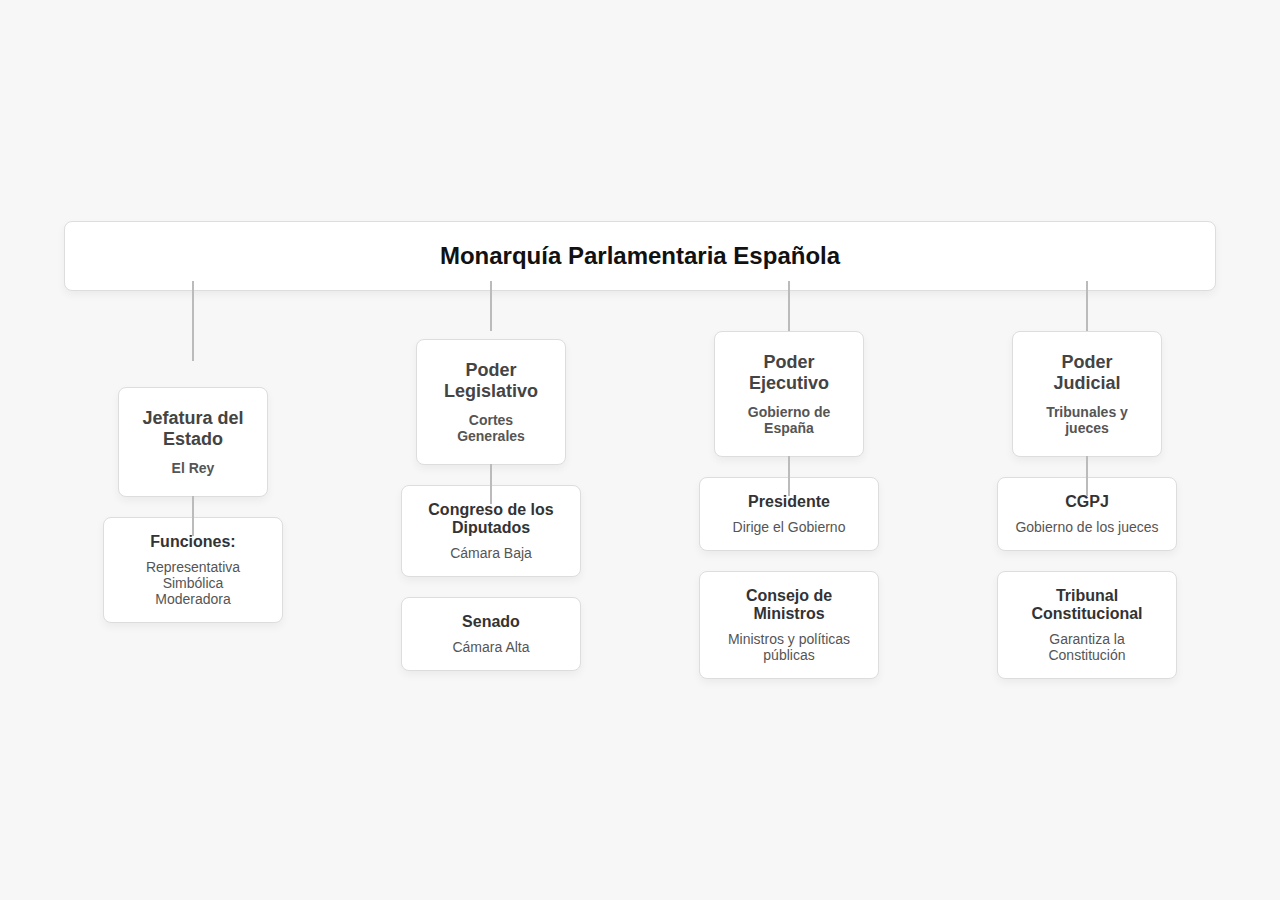
<file: web/estructura_estado/index.html>
<!DOCTYPE html>
<html lang="es">
<head>
    <meta charset="UTF-8">
    <meta name="viewport" content="width=device-width, initial-scale=1.0">
    <title>Mapa Conceptual Minimalista</title>
    <link rel="stylesheet" href="styles.css">
</head>
<body>
    <div class="container">
        <div class="main-node">
            <h1>Monarquía Parlamentaria Española</h1>
        </div>

        <div class="branch branch-1">
            <div class="node">
                <h2>Jefatura del Estado</h2>
                <p>El Rey</p>
            </div>
            <div class="sub-node">
                <h3>Funciones:</h3>
                <ul>
                    <li>Representativa</li>
                    <li>Simbólica</li>
                    <li>Moderadora</li>
                </ul>
            </div>
        </div>

        <div class="branch branch-2">
            <div class="node">
                <h2>Poder Legislativo</h2>
                <p>Cortes Generales</p>
            </div>
            <div class="sub-node">
                <h3>Congreso de los Diputados</h3>
                <p>Cámara Baja</p>
            </div>
            <div class="sub-node">
                <h3>Senado</h3>
                <p>Cámara Alta</p>
            </div>
        </div>

        <div class="branch branch-3">
            <div class="node">
                <h2>Poder Ejecutivo</h2>
                <p>Gobierno de España</p>
            </div>
            <div class="sub-node">
                <h3>Presidente</h3>
                <p>Dirige el Gobierno</p>
            </div>
            <div class="sub-node">
                <h3>Consejo de Ministros</h3>
                <p>Ministros y políticas públicas</p>
            </div>
        </div>

        <div class="branch branch-4">
            <div class="node">
                <h2>Poder Judicial</h2>
                <p>Tribunales y jueces</p>
            </div>
            <div class="sub-node">
                <h3>CGPJ</h3>
                <p>Gobierno de los jueces</p>
            </div>
            <div class="sub-node">
                <h3>Tribunal Constitucional</h3>
                <p>Garantiza la Constitución</p>
            </div>
        </div>
    </div>
</body>
</html>
</file>
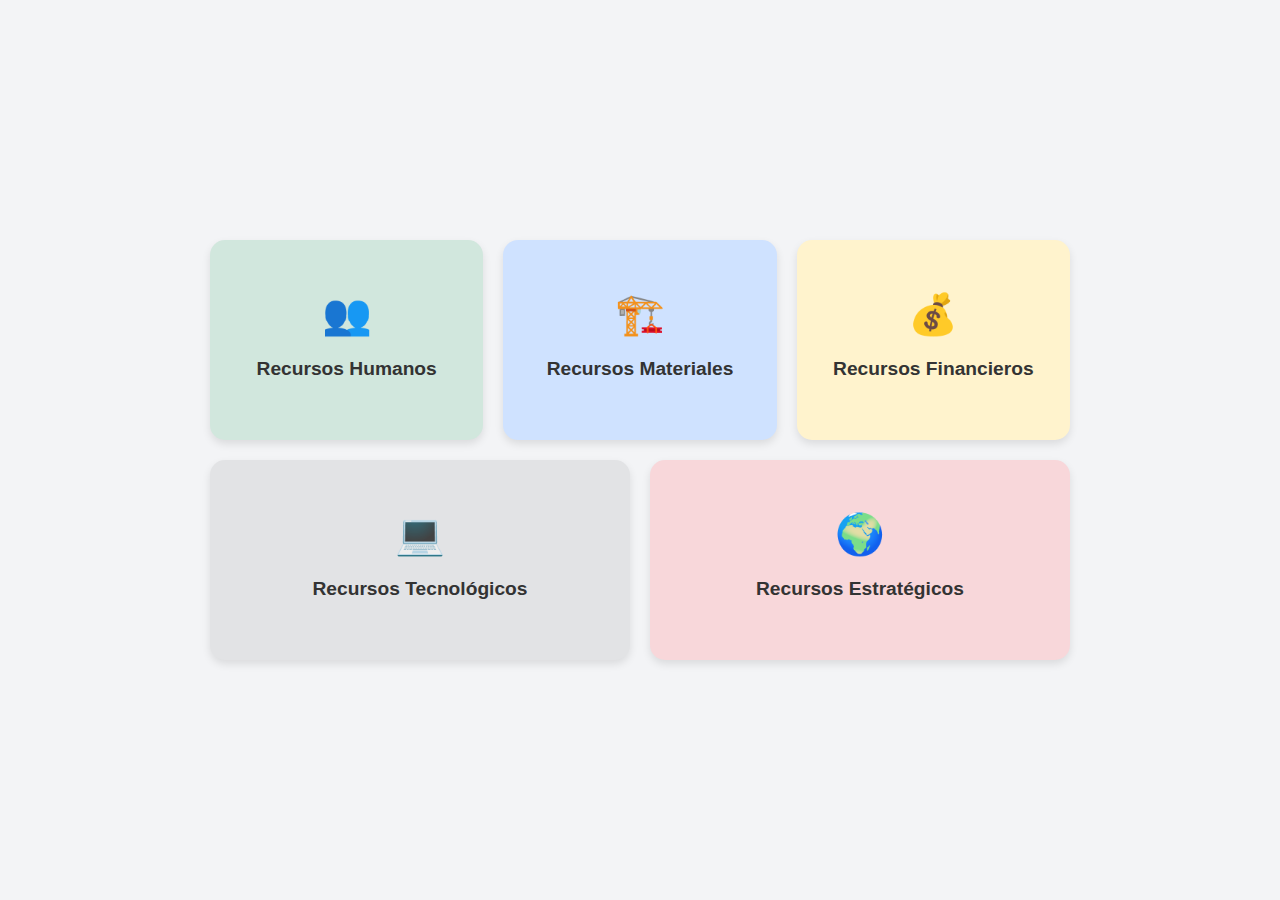
<file: web/recursos_estado/index5.html>
<!DOCTYPE html>
<html lang="es">
<head>
    <meta charset="UTF-8">
    <meta name="viewport" content="width=device-width, initial-scale=1.0">
    <title>Dashboard: Recursos del Estado</title>
    <style>
        * {
            box-sizing: border-box;
            margin: 0;
            padding: 0;
        }

        body {
            font-family: Arial, sans-serif;
            background-color: #f3f4f6;
            display: flex;
            justify-content: center;
            align-items: center;
            min-height: 100vh;
        }

        .dashboard {
            width: 100%;
            max-width: 900px;
            display: grid;
            grid-template-columns: repeat(3, 1fr);
            gap: 20px;
            padding: 20px;
        }

        /* Segunda fila para alinear tarjetas en mayor espacio */
        .dashboard .row-2 {
            grid-column: span 3;
            display: grid;
            grid-template-columns: repeat(2, 1fr);
            gap: 20px;
        }

        .card {
            background-color: #fff;
            border-radius: 15px;
            box-shadow: 0 4px 8px rgba(0, 0, 0, 0.1);
            padding: 20px;
            text-align: center;
            cursor: pointer;
            transition: transform 0.2s;
            display: flex;
            flex-direction: column;
            align-items: center;
            justify-content: center;
            height: 200px;
        }

        .card:hover {
            transform: translateY(-5px);
            box-shadow: 0 6px 12px rgba(0, 0, 0, 0.2);
        }

        .card h2 {
            font-size: 1.2em;
            color: #333;
            margin: 10px 0;
        }

        .icon {
            font-size: 2.5em;
            margin-bottom: 10px;
        }

        .card-content {
            font-size: 0.9em;
            color: #555;
            margin-top: 10px;
        }

        /* Popup styling */
        .popup {
            display: none;
            position: absolute;
            top: 50%;
            left: 50%;
            transform: translate(-50%, -50%);
            width: 90%;
            max-width: 300px;
            background-color: white;
            border-radius: 8px;
            box-shadow: 0px 4px 12px rgba(0, 0, 0, 0.2);
            padding: 20px;
            z-index: 10;
            text-align: left;
        }

        .popup h3 {
            font-size: 1.1em;
            color: #333;
            margin-bottom: 10px;
        }

        .popup p {
            font-size: 0.9em;
            color: #555;
        }

        /* Overlay for popup */
        .overlay {
            display: none;
            position: fixed;
            top: 0;
            left: 0;
            width: 100%;
            height: 100%;
            background-color: rgba(0, 0, 0, 0.4);
            z-index: 5;
        }

        /* Card category colors */
        .humanos { background-color: #d1e7dd; }
        .materiales { background-color: #cfe2ff; }
        .financieros { background-color: #fff3cd; }
        .tecnologicos { background-color: #e2e3e5; }
        .estrategicos { background-color: #f8d7da; }

    </style>
</head>
<body>

<div class="dashboard">
    <!-- Primera fila de tarjetas -->
    <div class="card humanos" onclick="showPopup('popup-humanos')">
        <div class="icon">👥</div>
        <h2>Recursos Humanos</h2>
    </div>

    <div class="card materiales" onclick="showPopup('popup-materiales')">
        <div class="icon">🏗️</div>
        <h2>Recursos Materiales</h2>
    </div>

    <div class="card financieros" onclick="showPopup('popup-financieros')">
        <div class="icon">💰</div>
        <h2>Recursos Financieros</h2>
    </div>

    <!-- Segunda fila de tarjetas -->
    <div class="row-2">
        <div class="card tecnologicos" onclick="showPopup('popup-tecnologicos')">
            <div class="icon">💻</div>
            <h2>Recursos Tecnológicos</h2>
        </div>

        <div class="card estrategicos" onclick="showPopup('popup-estrategicos')">
            <div class="icon">🌍</div>
            <h2>Recursos Estratégicos</h2>
        </div>
    </div>
</div>

<!-- Overlay para popups -->
<div class="overlay" onclick="closePopup()"></div>

<!-- Popups de cada tarjeta -->
<div id="popup-humanos" class="popup">
    <h3>Recursos Humanos</h3>
    <p>Ejército y Fuerzas Armadas, Cuerpos de Seguridad, Emergencia y Salud, Administración, Educación y Ciencia.</p>
</div>

<div id="popup-materiales" class="popup">
    <h3>Recursos Materiales</h3>
    <p>Defensa y Seguridad, Equipos de Seguridad, Infraestructura Sanitaria, Equipamiento Administrativo.</p>
</div>

<div id="popup-financieros" class="popup">
    <h3>Recursos Financieros</h3>
    <p>Impuestos y Contribuciones, Deuda Pública, Fondos Europeos.</p>
</div>

<div id="popup-tecnologicos" class="popup">
    <h3>Recursos Tecnológicos</h3>
    <p>Redes de Comunicación, Plataformas Digitales, Ciberseguridad.</p>
</div>

<div id="popup-estrategicos" class="popup">
    <h3>Recursos Estratégicos</h3>
    <p>Energía, Reservas Alimentarias y Sanitarias, Recursos Naturales.</p>
</div>

<script>
    function showPopup(id) {
        document.getElementById(id).style.display = 'block';
        document.querySelector('.overlay').style.display = 'block';
    }

    function closePopup() {
        document.querySelectorAll('.popup').forEach(popup => popup.style.display = 'none');
        document.querySelector('.overlay').style.display = 'none';
    }
</script>

</body>
</html>
</file>
<file: web/estructura_estado/styles.css>
* {
    margin: 0;
    padding: 0;
    box-sizing: border-box;
    font-family: 'Helvetica Neue', Arial, sans-serif;
}

body {
    background-color: #f7f7f7;
    display: flex;
    justify-content: center;
    align-items: center;
    height: 100vh;
    color: #333;
}

.container {
    display: grid;
    grid-template-columns: repeat(4, 1fr);
    gap: 40px;
    position: relative;
    width: 90%;
    max-width: 1200px;
}

.main-node {
    grid-column: span 4;
    display: flex;
    justify-content: center;
    align-items: center;
    background-color: #fff;
    border: 1px solid #ddd;
    border-radius: 8px;
    padding: 20px;
    text-align: center;
    color: #222;
    font-size: 24px;
    font-weight: bold;
    box-shadow: 0px 4px 8px rgba(0, 0, 0, 0.05);
}

.branch {
    display: flex;
    flex-direction: column;
    justify-content: center;
    align-items: center;
    position: relative;
}

.node {
    background-color: #fff;
    border: 1px solid #ddd;
    border-radius: 8px;
    padding: 20px;
    text-align: center;
    color: #444;
    font-size: 18px;
    font-weight: bold;
    width: 150px;
    box-shadow: 0px 4px 8px rgba(0, 0, 0, 0.05);
    position: relative;
}

.sub-node {
    background-color: #fff;
    border: 1px solid #ddd;
    border-radius: 8px;
    padding: 15px;
    margin-top: 20px;
    width: 180px;
    text-align: center;
    box-shadow: 0px 4px 8px rgba(0, 0, 0, 0.05);
}

h1 {
    font-size: 24px;
    color: #111;
}

h2 {
    font-size: 18px;
    margin-bottom: 10px;
}

h3 {
    font-size: 16px;
    margin-bottom: 8px;
}

p, li {
    font-size: 14px;
    color: #555;
}

ul {
    list-style: none;
}

.branch::before {
    content: '';
    position: absolute;
    top: -50px;
    left: 50%;
    width: 2px;
    height: 50px;
    background-color: #bbb;
    transform: translateX(-50%);
}

.branch-1::before {
    height: 80px;
}

.branch-3::before {
    height: 90px;
}

.branch-4::before {
    height: 110px;
}

/* Estilos para conectar ramas con el nodo principal */
.branch-1 .node::before,
.branch-2 .node::before,
.branch-3 .node::before,
.branch-4 .node::before {
    content: '';
    position: absolute;
    top: 100%;
    left: 50%;
    width: 2px;
    height: 40px;
    background-color: #bbb;
    transform: translateX(-50%);
}
</file>
